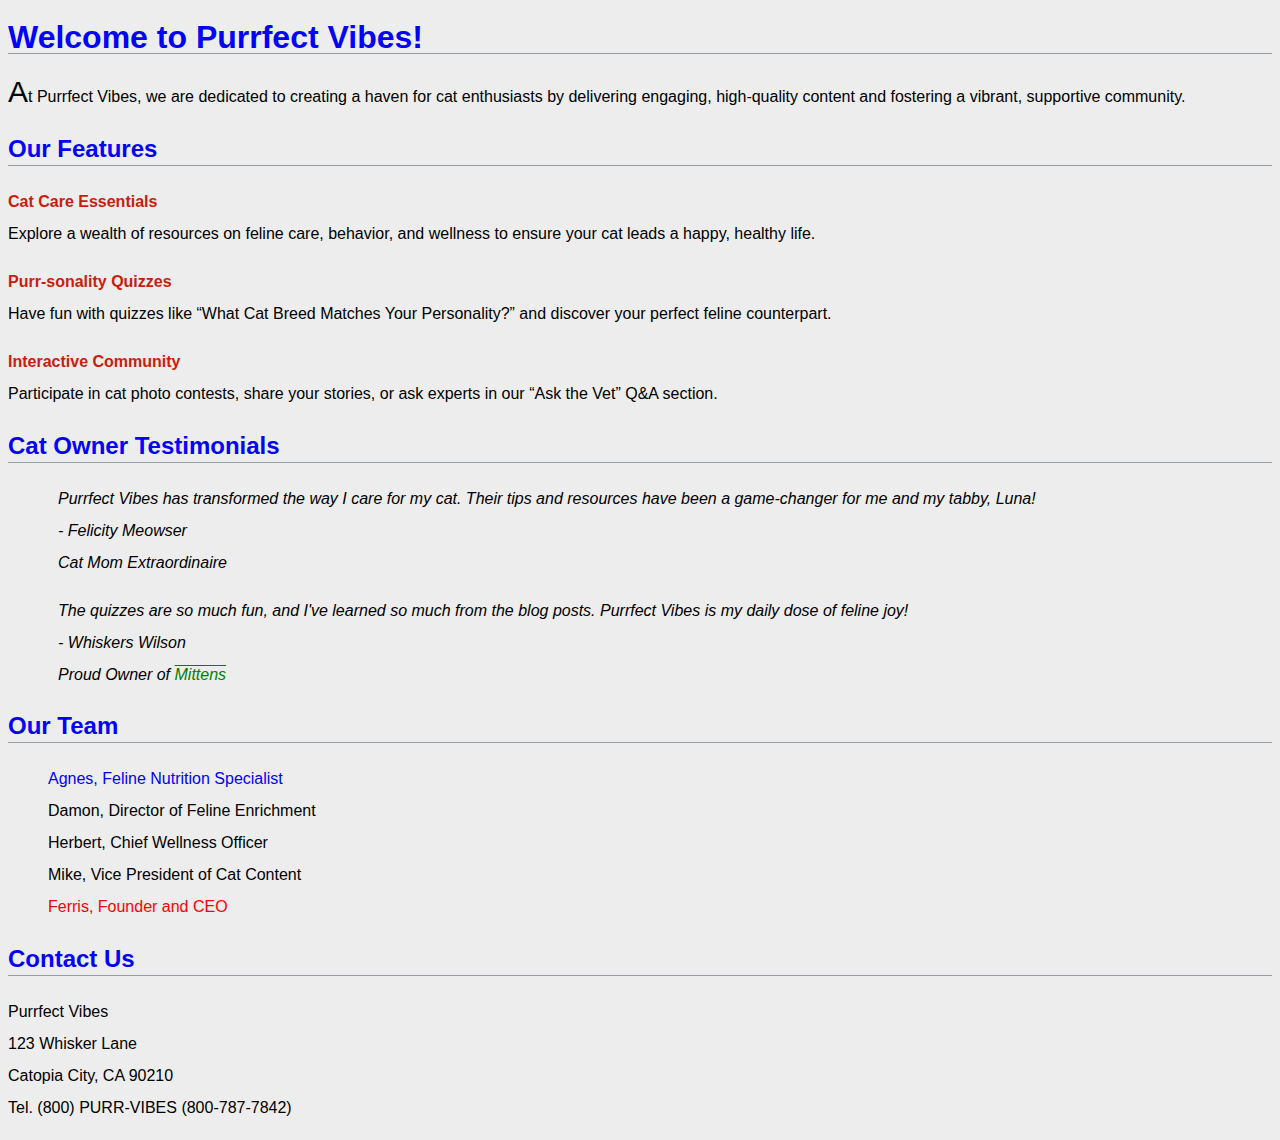
<file: beginning/part1/index.html>
<!DOCTYPE html>
<html lang="en">
<head>
    <meta charset="UTF-8">
    <meta name="viewport" content="width=device-width, initial-scale=1.0">
    <title>Welcome to Purrfect Vibes - Your Trusted Source for Feline Wellness and Community</title>
    <link rel="stylesheet" href="styles/styles.css"> 
</head>
<body>
<h1>Welcome to Purrfect Vibes!</h1>
<p>At Purrfect Vibes, we are dedicated to creating a haven for cat enthusiasts by delivering engaging, high-quality content and fostering a vibrant, supportive community.</p>

<h2>Our Features</h2>
<p><span class="features">Cat Care Essentials</span><br>
Explore a wealth of resources on feline care, behavior, and wellness to ensure your cat leads a happy, healthy life.</p>
<p> <span class="features">Purr-sonality Quizzes</span><br>
Have fun with quizzes like “What Cat Breed Matches Your Personality?” and discover your perfect feline counterpart.</p>
<p><span class="features">Interactive Community</span><br>
Participate in cat photo contests, share your stories, or ask experts in our “Ask the Vet” Q&A section.</p>

<h2>Cat Owner Testimonials</h2>
<p id="testimonial1">Purrfect Vibes has transformed the way I care for my cat. Their tips and resources have been a game-changer for me and my tabby, Luna!<br>
- Felicity Meowser<br>
Cat Mom Extraordinaire</p>
<p id="testimonial2">The quizzes are so much fun, and I've learned so much from the blog posts. Purrfect Vibes is my daily dose of feline joy!<br>
- Whiskers Wilson<br>
Proud Owner of <a href="https://mittens.com">Mittens</a></p>

<h2>Our Team</h2>
<ul>
    <li>Agnes, Feline Nutrition Specialist</li>
    <li>Damon, Director of Feline Enrichment</li>
    <li>Herbert, Chief Wellness Officer</li>
    <li>Mike, Vice President of Cat Content</li>
    <li>Ferris, Founder and CEO</li>
</ul>
<h2>Contact Us</h2>
<p>Purrfect Vibes<br>
123 Whisker Lane<br>
Catopia City, CA 90210<br>
Tel. (800) PURR-VIBES (800-787-7842)</p>
</body>
</html>
</file>
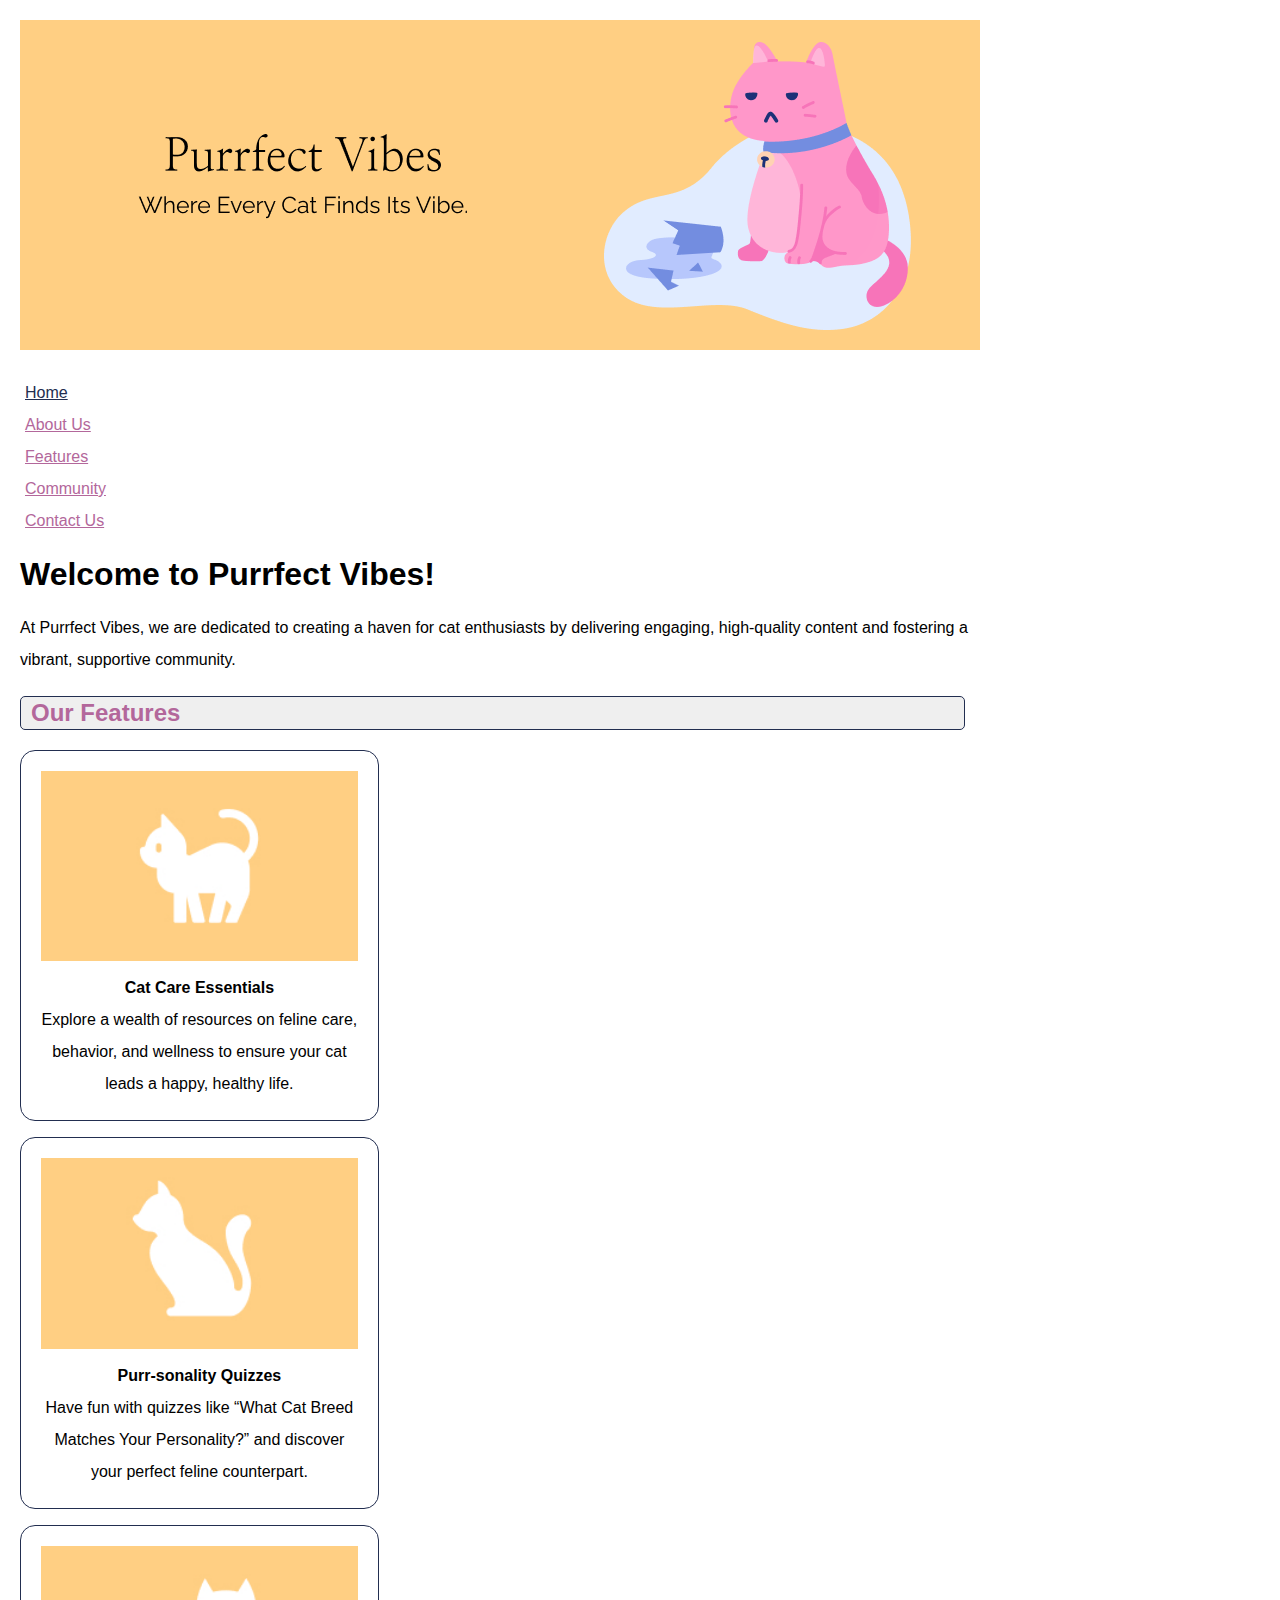
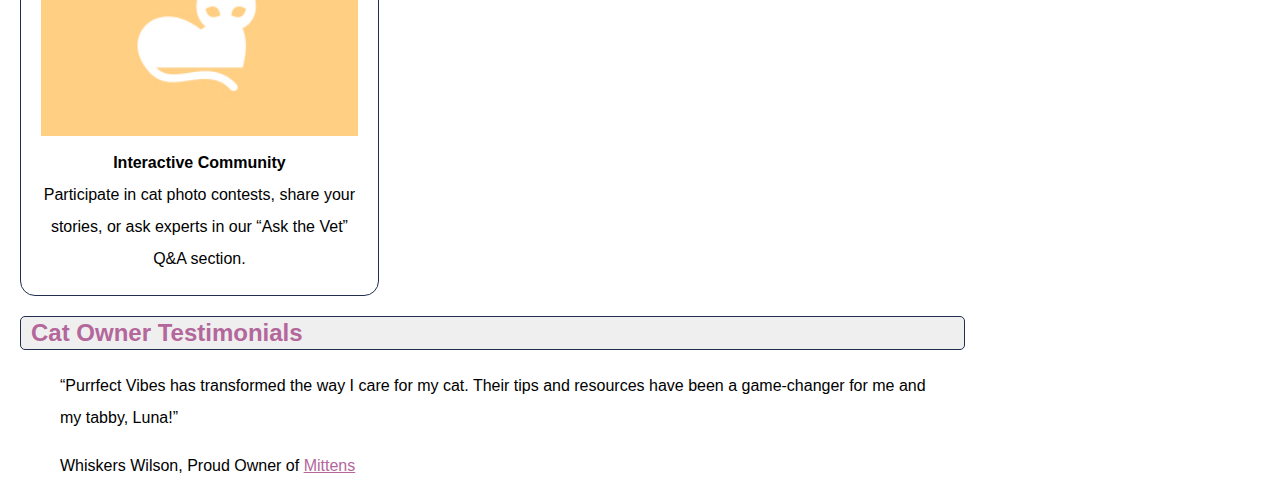
<file: beginning/part2/purrfectvibes/index.html>
<!doctype html>
<html lang="en">
<head>
	<meta charset="utf-8">
	<title>Welcome to Purrfect Vibes</title>
    <link rel="stylesheet" href="styles/styles.css">  
</head>

<body>
<img src="images/cat-hero.png" alt="Hero Image">
    <nav>
        <ul>
            <li><a class="active" href="index.html">Home</a></li>
            <li><a href="about.html">About Us</a></li>
            <li><a href="features.html">Features</a></li>
            <li><a href="community.html">Community</a></li>
            <li><a href="contact.html">Contact Us</a></li>
        </ul>
    </nav>
    <h1>Welcome to Purrfect Vibes!</h1>
    <p>At Purrfect Vibes, we are dedicated to creating a haven for cat enthusiasts by delivering engaging, high-quality content and fostering a vibrant, supportive community.</p>
    <h2>Our Features</h2>
    <section class="features">
    <p><img src="images/cat-care.jpg" alt="cat care"><br>
        <span class="feature">Cat Care Essentials</span><br>
        Explore a wealth of resources on feline care, behavior, and wellness to ensure your cat leads a happy, healthy life.</p>
    <p><img src="images/cat-quizzes.jpg" alt="cat quizzes"><br>
        <span class="feature">Purr-sonality Quizzes</span><br>
        Have fun with quizzes like “What Cat Breed Matches Your Personality?” and discover your perfect feline counterpart.</p>
    <p><img src="images/cat-community.jpg" alt="cat community"><br>
        <span class="feature">Interactive Community</span><br>
        Participate in cat photo contests, share your stories, or ask experts in our “Ask the Vet” Q&A section.</p>
    </section>
    <section>    
    <h2>Cat Owner Testimonials</h2>
    <blockquote><q>Purrfect Vibes has transformed the way I care for my cat. Their tips and resources have been a game-changer for me and my tabby, Luna!</q></blockquote>
    <blockquote>Whiskers Wilson, Proud Owner of  <a href="http://www.mittens.com" target="_blank">Mittens</a></blockquote>
</section>
</body>
</html>
</file>
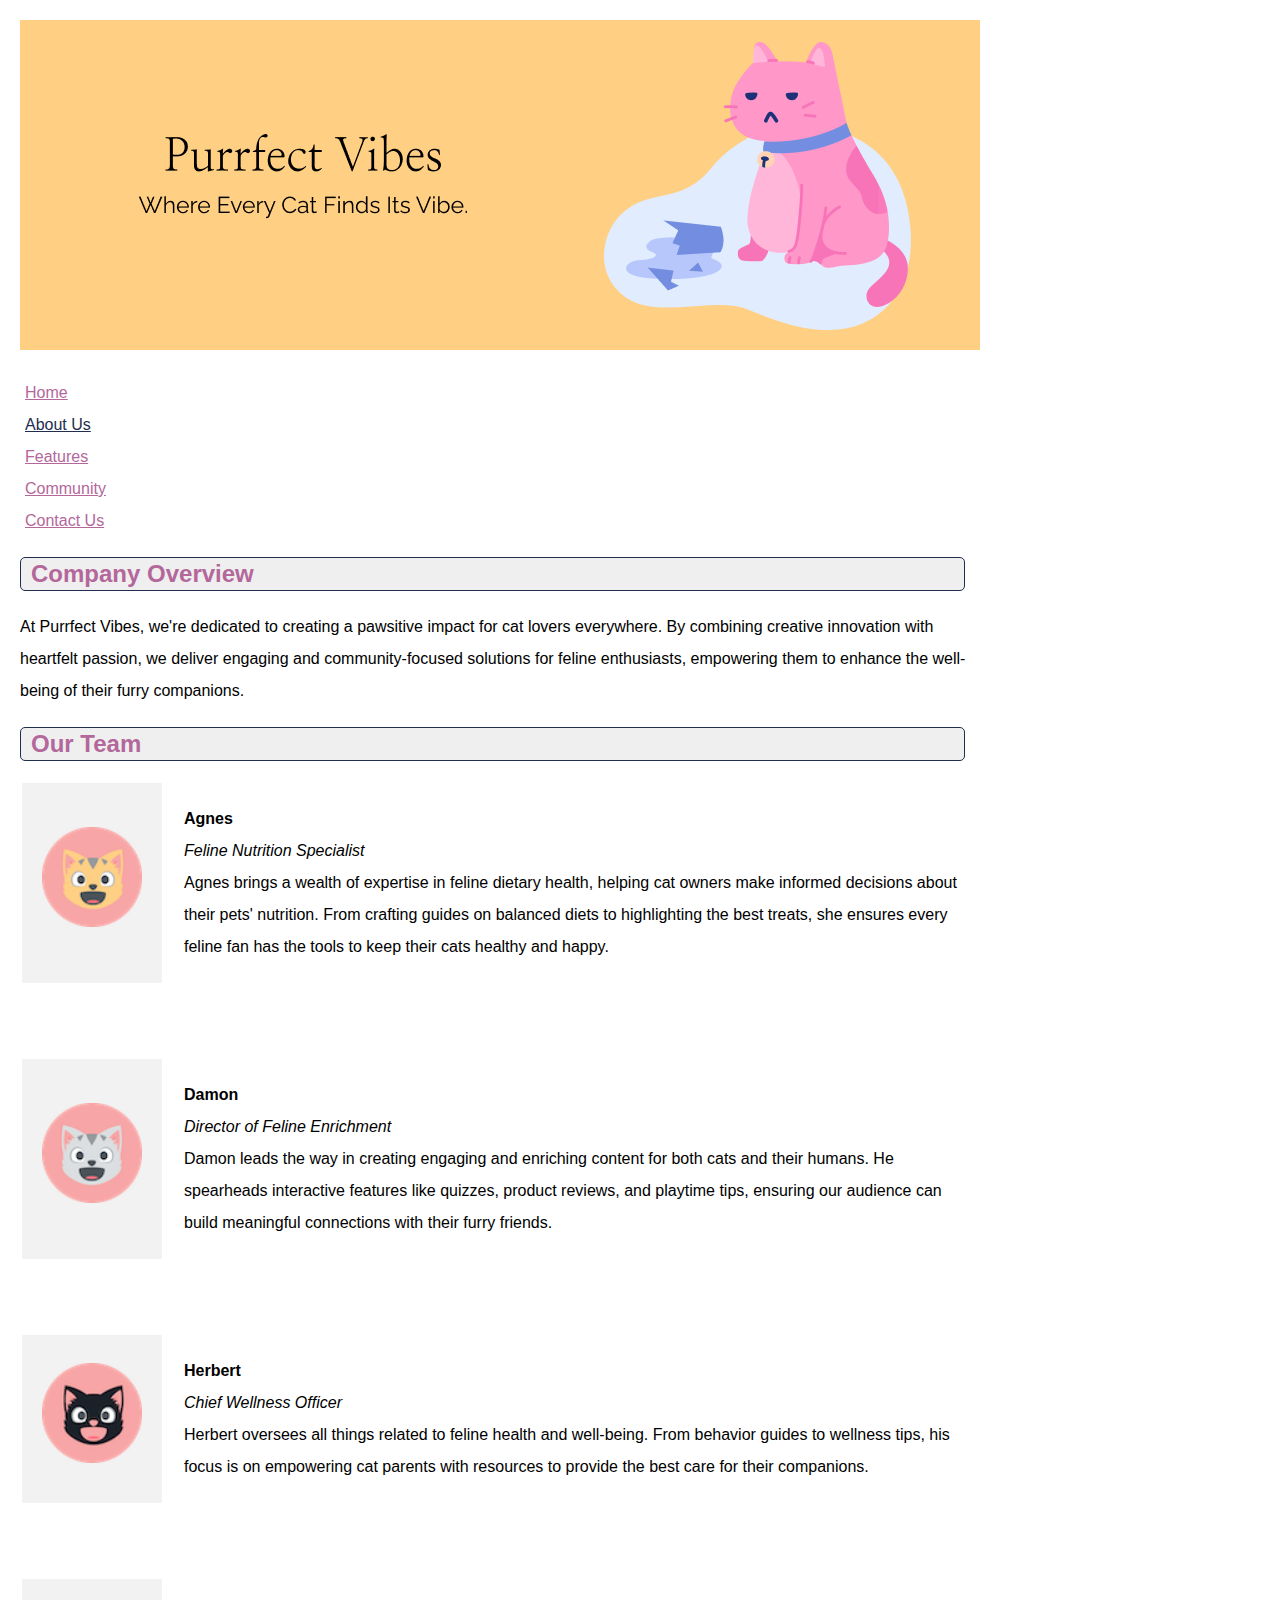
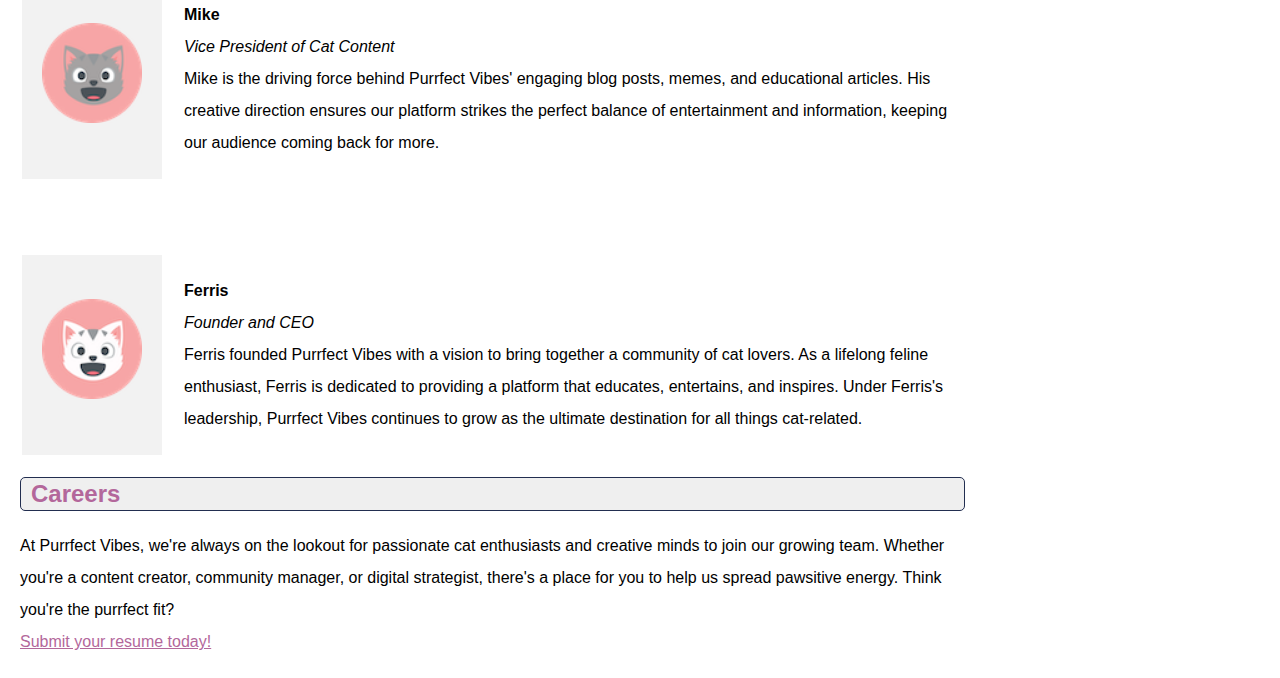
<file: beginning/part2/purrfectvibes/about.html>
<!doctype html>
<html lang="en">
<head>
	<meta charset="utf-8">
	<title>About Purrfect Vibes</title>
    <link rel="stylesheet" href="styles/styles.css">
</head>

<body>
    <img src="images/cat-hero.png" style="width:100%;" alt="Hero Image">
    <nav>
        <ul>
            <li><a href="index.html">Home</a></li>
            <li><a class="active" href="about.html">About Us</a></li>
            <li><a href="features.html">Features</a></li>
            <li><a href="community.html">Community</a></li>
            <li><a href="contact.html">Contact Us</a></li>
        </ul>
    </nav>
<h2>Company Overview</h2>
<p>At Purrfect Vibes, we're dedicated to creating a pawsitive impact for cat lovers everywhere. By combining creative innovation with heartfelt passion, we deliver engaging and community-focused solutions for feline enthusiasts, empowering them to enhance the well-being of their furry companions.</p>
<h2>Our Team</h2>
<table>
    <tr>
        <td width="100"><img src="images/head-agnes.png" alt="Agnes"/></td>
        <td><strong>Agnes</strong><br>
        <em>Feline Nutrition Specialist</em><br>
        Agnes brings a wealth of expertise in feline dietary health, helping cat owners make informed decisions about their pets' nutrition. From crafting guides on balanced diets to highlighting the best treats, she ensures every feline fan has the tools to keep their cats healthy and happy.<br></td>
    </tr>
    <tr>
        <td colspan="2">&nbsp;</td>
    </tr>
    <tr>
        <td><img src="images/head-damon.png" alt="Damon"/></td>
        <td><strong>Damon</strong><br>
        <em>Director of Feline Enrichment</em><br>
        Damon leads the way in creating engaging and enriching content for both cats and their humans. He spearheads interactive features like quizzes, product reviews, and playtime tips, ensuring our audience can build meaningful connections with their furry friends.
    </td>
    </tr>
    <tr>
        <td colspan="2">&nbsp;</td>
    </tr>
    <tr>
        <td><img src="images/head-herbert.png" alt="Herbert"/></td>
        <td><strong>Herbert</strong><br>
        <em>Chief Wellness Officer</em><br>
        Herbert oversees all things related to feline health and well-being. From behavior guides to wellness tips, his focus is on empowering cat parents with resources to provide the best care for their companions.
    </td>
    </tr>
    <tr>
        <td colspan="2">&nbsp;</td>
    </tr>
    <tr>
        <td><img src="images/head-mike.png" alt="Mike"/></td>
        <td><strong>Mike</strong><br>
        <em>Vice President of Cat Content</em><br>
        Mike is the driving force behind Purrfect Vibes' engaging blog posts, memes, and educational articles. His creative direction ensures our platform strikes the perfect balance of entertainment and information, keeping our audience coming back for more.
    </td>
    </tr>
    <tr>
        <td colspan="2">&nbsp;</td>
    </tr>
    <tr>
        <td><img src="images/head-ferris.png" alt="Ferris"/></td>
        <td><strong>Ferris</strong><br>
        <em>Founder and CEO</em><br>
        Ferris founded Purrfect Vibes with a vision to bring together a community of cat lovers. As a lifelong feline enthusiast, Ferris is dedicated to providing a platform that educates, entertains, and inspires. Under Ferris's leadership, Purrfect Vibes continues to grow as the ultimate destination for all things cat-related.
    </td>
    </tr>
    </table>

<h2>Careers</h2>
<p>At Purrfect Vibes, we're always on the lookout for passionate cat enthusiasts and creative minds to join our growing team. Whether you're a content creator, community manager, or digital strategist, there's a place for you to help us spread pawsitive energy. Think you're the purrfect fit?<br>
    <a href="mailto:hr@purrfectvibes.com?subject=MY RESUME&cc=herbert@purrfectvibes.com">Submit your resume today!</a></p>
</body>
</html>
</file>
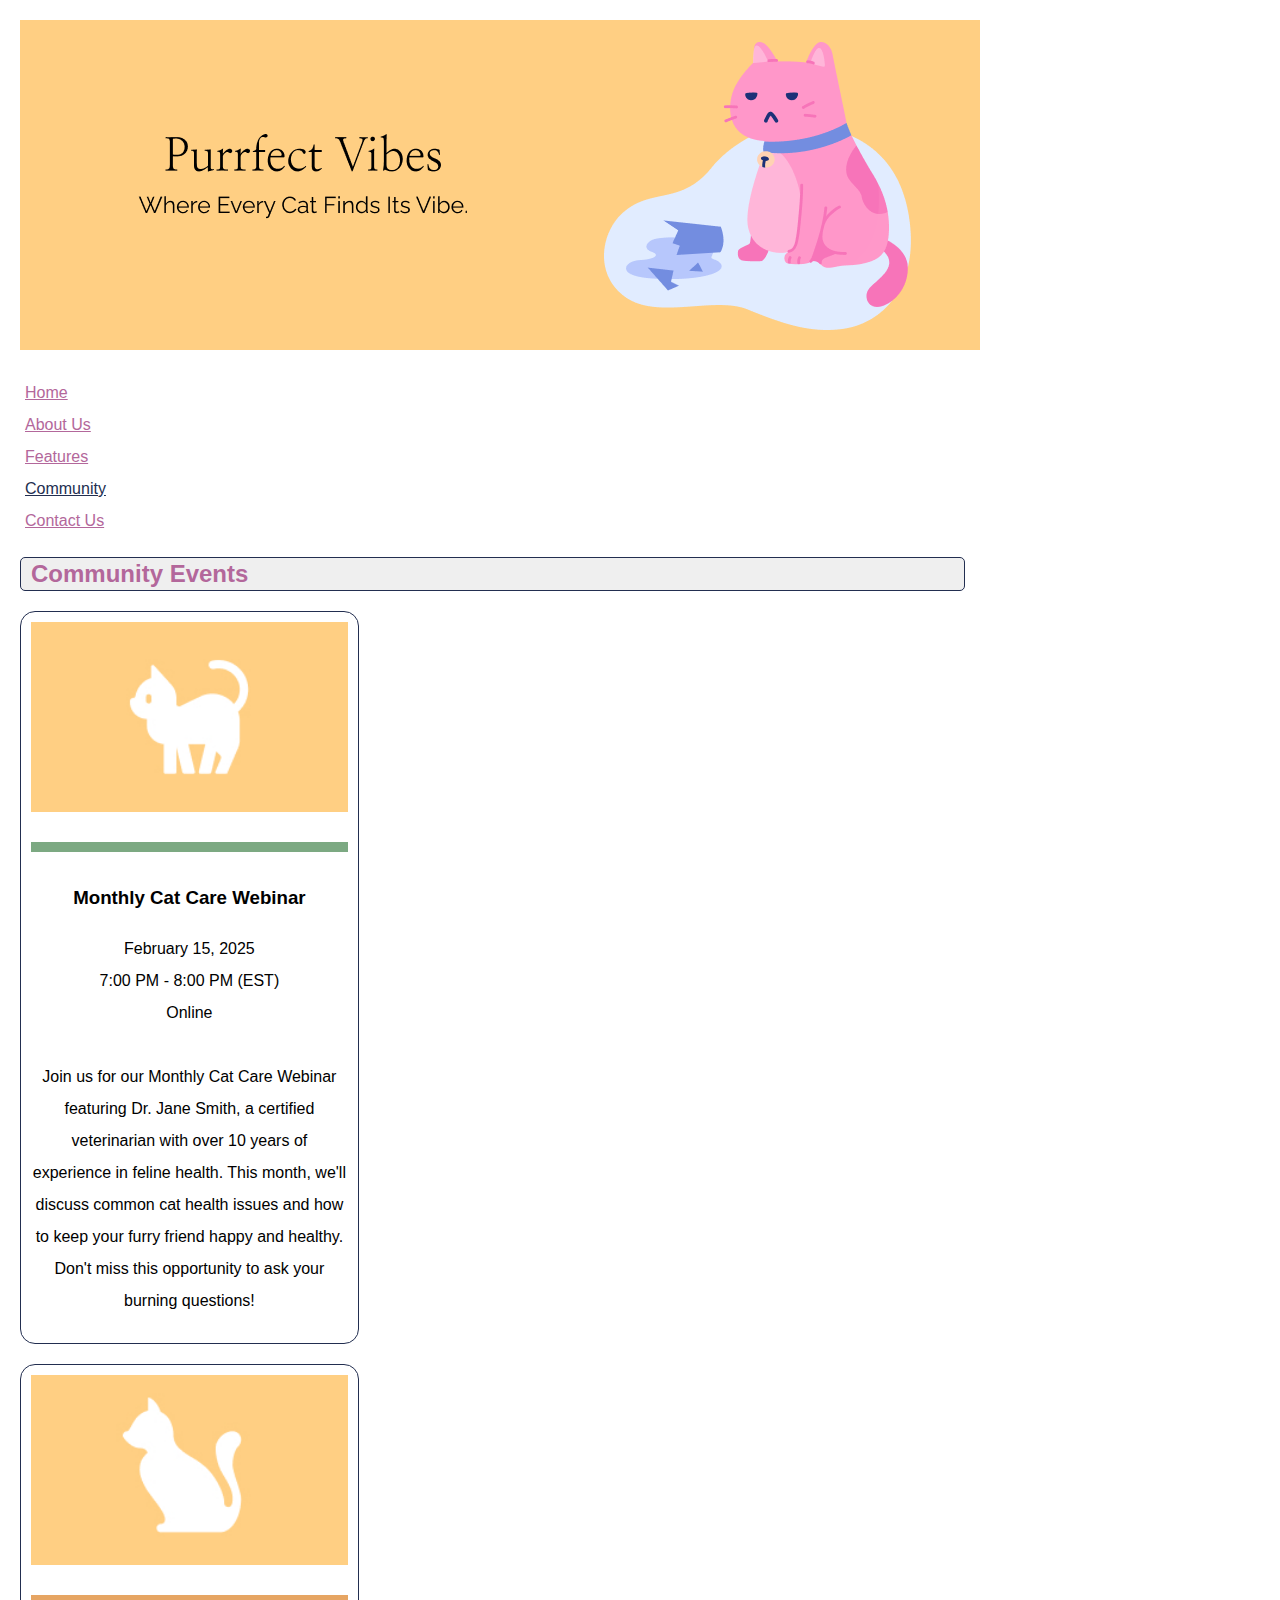
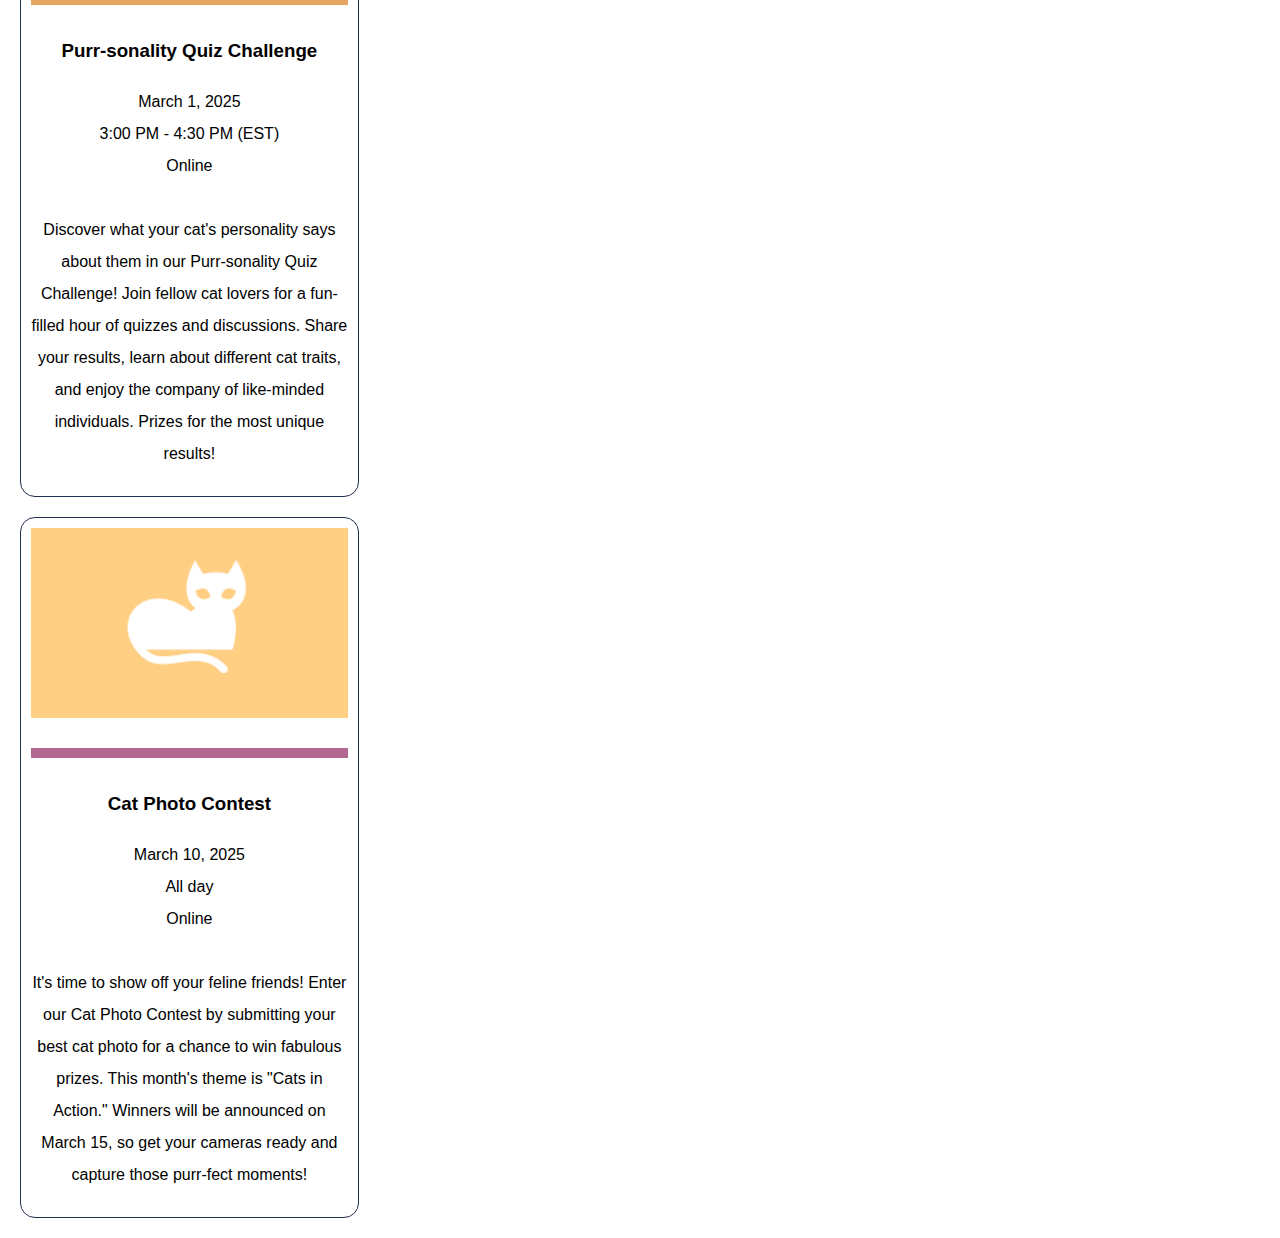
<file: beginning/part2/purrfectvibes/community.html>
<!doctype html>
<html lang="en">
<head>
	<meta charset="utf-8">
	<title>Purrfect Vibes Community Events</title>
    <link rel="stylesheet" href="styles/styles.css">
</head>

<body>
    <img src="images/cat-hero.png" style="width:100%;" alt="Hero Image">
    <nav>
        <ul>
            <li><a href="index.html">Home</a></li>
            <li><a href="about.html">About Us</a></li>
            <li><a href="features.html">Features</a></li>
            <li><a class="active" href="community.html">Community</a></li>
            <li><a href="contact.html">Contact Us</a></li>
        </ul>
    </nav>
<h2>Community Events</h2>
<section class="community">
    <div class="green">
    <img src="images/cat-care.jpg" alt="cat care">
    <h3>Monthly Cat Care Webinar</h3>
    <p>February 15, 2025<br>
        7:00 PM - 8:00 PM (EST)<br>
        Online<br><br>
        Join us for our Monthly Cat Care Webinar featuring Dr. Jane Smith, a certified veterinarian with over 10 years of experience in feline health. This month, we'll discuss common cat health issues and how to keep your furry friend happy and healthy. Don't miss this opportunity to ask your burning questions!</p>
    </div>
    <div class="orange">    
    <img src="images/cat-quizzes.jpg" alt="cat quizzes">
    <h3>Purr-sonality Quiz Challenge</h3>
    <p>March 1, 2025<br>
        3:00 PM - 4:30 PM (EST)<br>
        Online<br><br>
        Discover what your cat's personality says about them in our Purr-sonality Quiz Challenge! Join fellow cat lovers for a fun-filled hour of quizzes and discussions. Share your results, learn about different cat traits, and enjoy the company of like-minded individuals. Prizes for the most unique results!</p>
    </div>
    <div class="purple">
    <img src="images/cat-community.jpg" alt="cat community">
    <h3>Cat Photo Contest</h3>
    <p>March 10, 2025<br>
        All day<br>
        Online <br><br>
        It's time to show off your feline friends! Enter our Cat Photo Contest by submitting your best cat photo for a chance to win fabulous prizes. This month's theme is "Cats in Action." Winners will be announced on March 15, so get your cameras ready and capture those purr-fect moments!</p>
    </div>
</section>
</body>
</html>
</file>
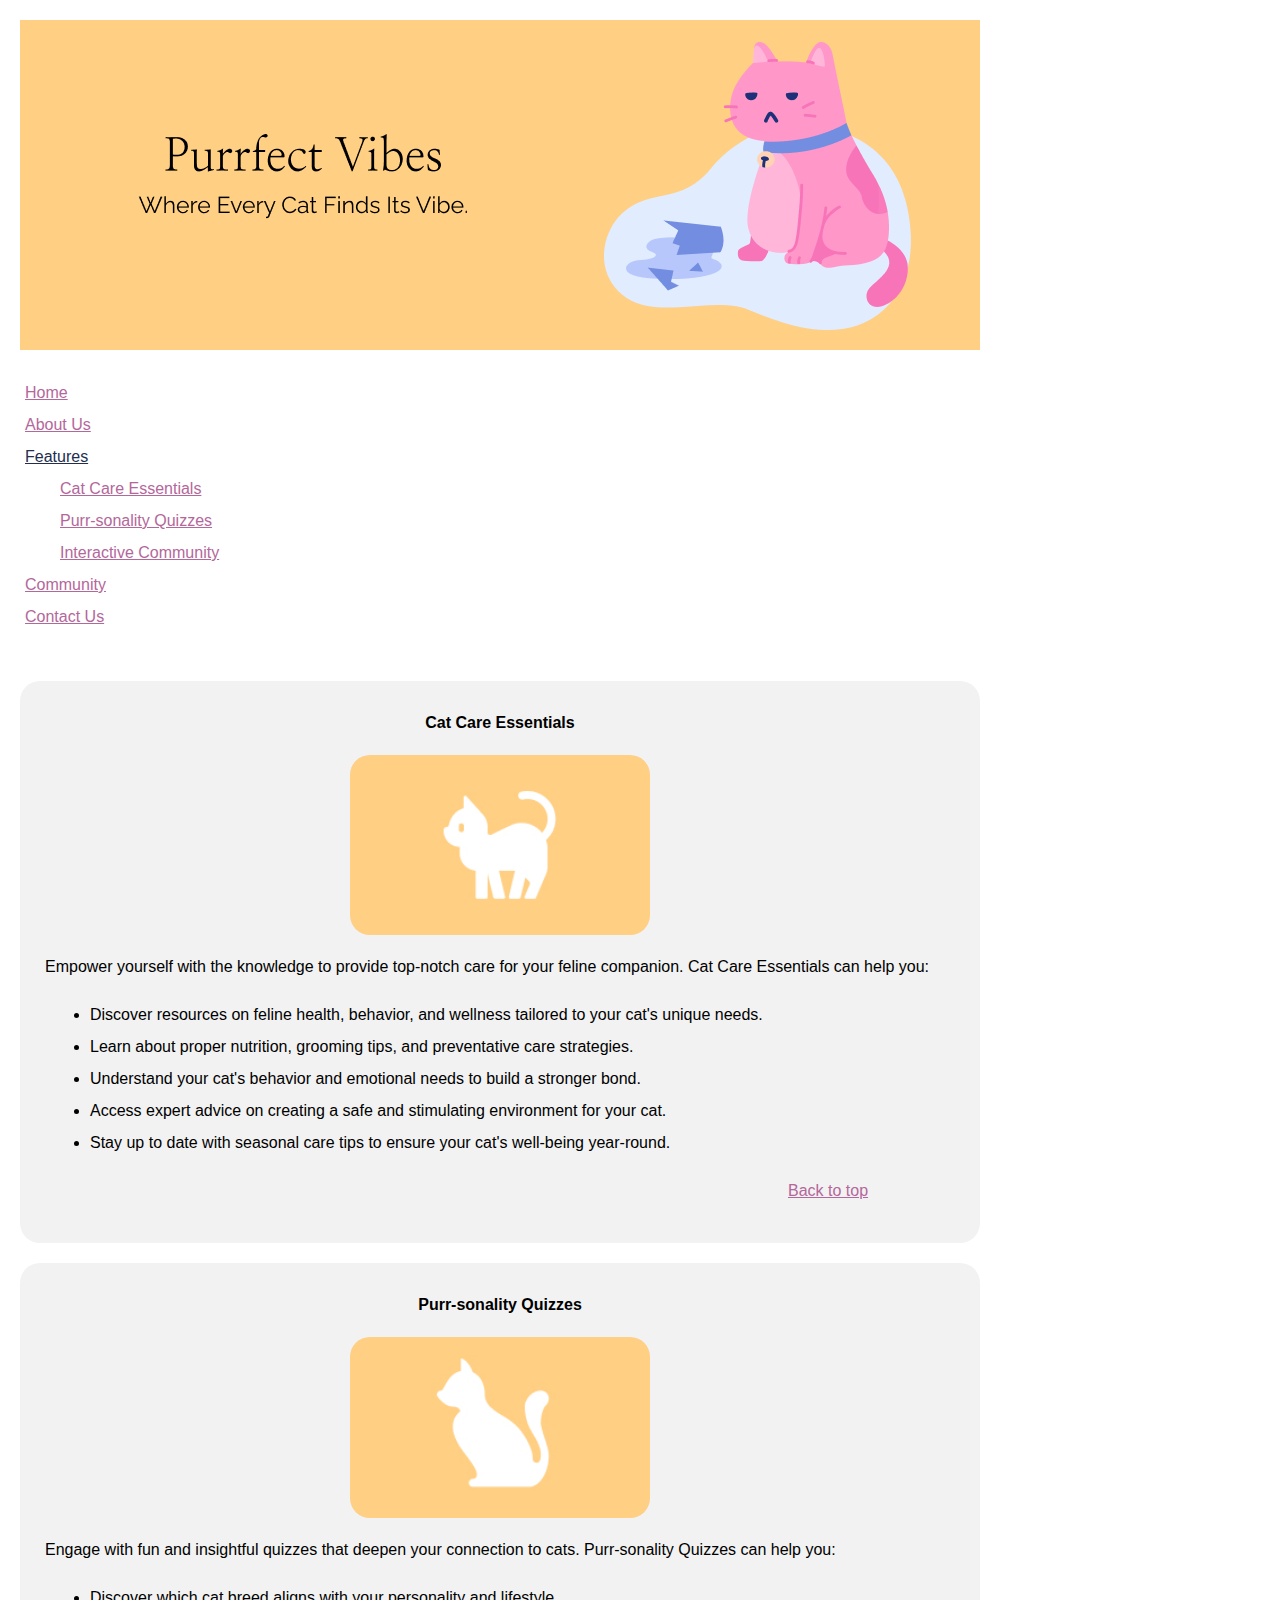
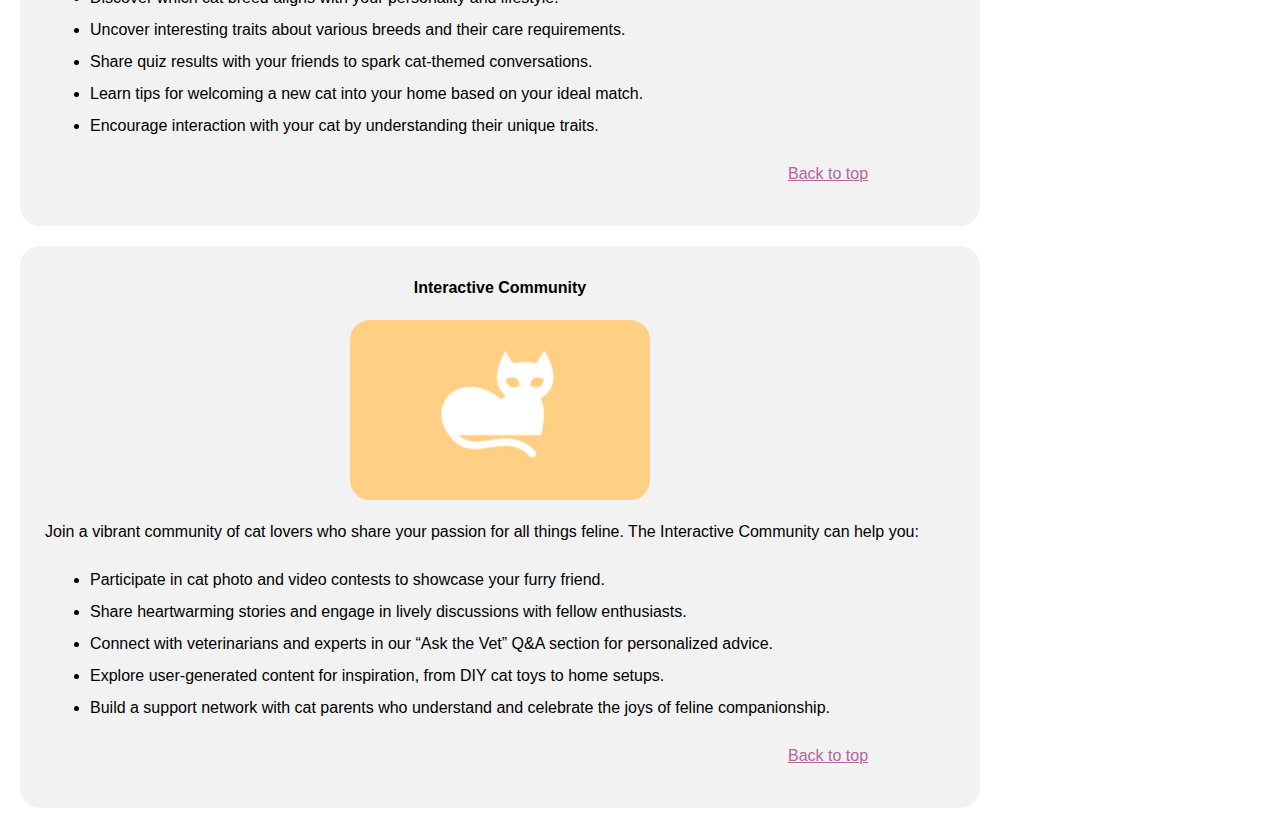
<file: beginning/part2/purrfectvibes/features.html>
<!doctype html>
<html lang="en">
<head>
	<meta charset="utf-8">
	<title>Purrfect Vibes Features</title>
    <link rel="stylesheet" href="styles/styles.css">
</head>

<body>
    <img src="images/cat-hero.png" style="width:100%;" alt="Hero Image">
    <nav>
        <ul>
            <li><a href="index.html">Home</a></li>
            <li><a href="about.html">About Us</a></li>
            <li><a class="active" href="features.html">Features</a>
                <ul class="submenu">
                    <li><a href="#cat-care">Cat Care Essentials</a></li>
                    <li><a href="#quizzes">Purr-sonality Quizzes</a></li>
                    <li><a href="#community">Interactive Community</a></li>
                </ul>
            </li>
            <li><a href="community.html">Community</a></li>
            <li><a href="contact.html">Contact Us</a></li>
        </ul>
    </nav>
    <span id="top">&nbsp;</span>
    <div class="feature-container">
        <p id="cat-care">Cat Care Essentials</p>
        <p><img src="images/cat-care.jpg" alt="cat care"/></p>
        <p>Empower yourself with the knowledge to provide top-notch care for your feline companion. Cat Care Essentials can help you:</p>
        <ul>
            <li>Discover resources on feline health, behavior, and wellness tailored to your cat's unique needs.</li>
            <li>Learn about proper nutrition, grooming tips, and preventative care strategies.</li>
            <li>Understand your cat's behavior and emotional needs to build a stronger bond.</li>
            <li>Access expert advice on creating a safe and stimulating environment for your cat.</li>
            <li>Stay up to date with seasonal care tips to ensure your cat's well-being year-round.</li>
        </ul>
        <p><a href="#top">Back to top</a></p>
    </div>
    <div class="feature-container">
        <p id="quizzes">Purr-sonality Quizzes</p>
        <p><img src="images/cat-quizzes.jpg" alt="cat quizzes"/></p>
        <p>Engage with fun and insightful quizzes that deepen your connection to cats. Purr-sonality Quizzes can help you:</p>
        <ul>
            <li>Discover which cat breed aligns with your personality and lifestyle.</li>
            <li>Uncover interesting traits about various breeds and their care requirements.</li>
            <li>Share quiz results with your friends to spark cat-themed conversations.</li>
            <li>Learn tips for welcoming a new cat into your home based on your ideal match.</li>
            <li>Encourage interaction with your cat by understanding their unique traits.</li>
        </ul>
        <p><a href="#top">Back to top</a></p>
    </div>
    <div class="feature-container">
        <p id="community">Interactive Community</p>
        <p><img src="images/cat-community.jpg" alt="cat community"/></p>
        <p>Join a vibrant community of cat lovers who share your passion for all things feline. The Interactive Community can help you:</p>
        <ul>
            <li>Participate in cat photo and video contests to showcase your furry friend.</li>
            <li>Share heartwarming stories and engage in lively discussions with fellow enthusiasts.</li>
            <li>Connect with veterinarians and experts in our “Ask the Vet” Q&A section for personalized advice.</li>
            <li>Explore user-generated content for inspiration, from DIY cat toys to home setups.</li>
            <li>Build a support network with cat parents who understand and celebrate the joys of feline companionship.</li>
        </ul>
        <p><a href="#top">Back to top</a></p>
    </div>
</body>
</html>
</file>
<file: beginning/part1/styles/styles.css>
body {
    font-family: Arial, Helvetica, sans-serif;
    font-size: 1em;
    line-height: 2em;
    background-color: #EDEDED;
}

h1, h2 {
    color: blue;
    border-bottom: 1px solid #929CA4;
}

p:first-of-type:first-letter  {
    font-size: 30px;
}

.features {
    color: #CC1C0D;
    font-weight: bold;
}

#testimonial1, #testimonial2 {
    margin-left: 50px;
    font-style: italic;
}

a:link {
    color: green;
    text-decoration:overline;
}

a:hover {
    color: purple;
    text-decoration:line-through
}

ul li {
    list-style-type: none;
}

li:first-child {
    color: blue;
}

li:last-child {
    color: red;
}
</file>
<file: beginning/part2/purrfectvibes/styles/styles.css>
body {
   width: 960px;
   max-width: 100%;
   margin: 20px;
   font-family: Arial, Helvetica, sans-serif;
   font-size: 1em;
   line-height: 2em;
}
/* style--from inline style "width:960px;max-width:100%;margin:20px;" */

img {
    width: 100%;
}

nav li {
    list-style-type: none;
    margin-left: -35px;       
}

a {
    color: #B3679B;
}

.active {
    color: #222E50;
}

h2 {
    border: solid 1px #222E50;
    border-radius: 5px;
    color: #B3679B;
    padding-left: 10px;
    background-color: #EFEFEF;
    margin-right: 15px;
}

.features p {
    width: 33%;
    border: solid 1px #222E50;
    border-radius: 15px;
    padding: 20px;
    text-align: center;
}

.feature {
    font-weight: bold;
}

td {
    padding: 20px;
}

tr:nth-child(odd) {
    background-color: #f2f2f2;
}

td:nth-of-type(2) {
    background-color: white;
}
   
.submenu {
    margin-left: 30px;
}

.feature-container {
    background-color: #f2f2f2;
    border-radius: 20px;
    padding: 10px 0 20px;
    margin-bottom: 20px;
}

.feature-container img {
    width: 300px;
    border-radius: 20px;
    display: block;
    margin:auto;
}

.feature-container p:nth-child(1)  {
    font-weight: bold;
    text-align: center;
}

.feature-container p:nth-child(3) {
    margin-left: 25px;
}

.feature-container ul {
    margin-left: 30px;
}

.feature-container a {
    margin-left: 80%;   
}

.community div {
    width: 33%;
    border: solid 1px #222E50;
    border-radius: 15px;
    padding: 10px;
    text-align: center;
    margin-bottom: 20px;
}


.green img {
    border-bottom: solid 10px #7CA982;
    padding-bottom: 30px;
}

.orange img {
    border-bottom: solid 10px #E6A563;
    padding-bottom: 30px;
}

.purple img {
    border-bottom: solid 10px #B36793;
    padding-bottom: 30px;
}
</file>
